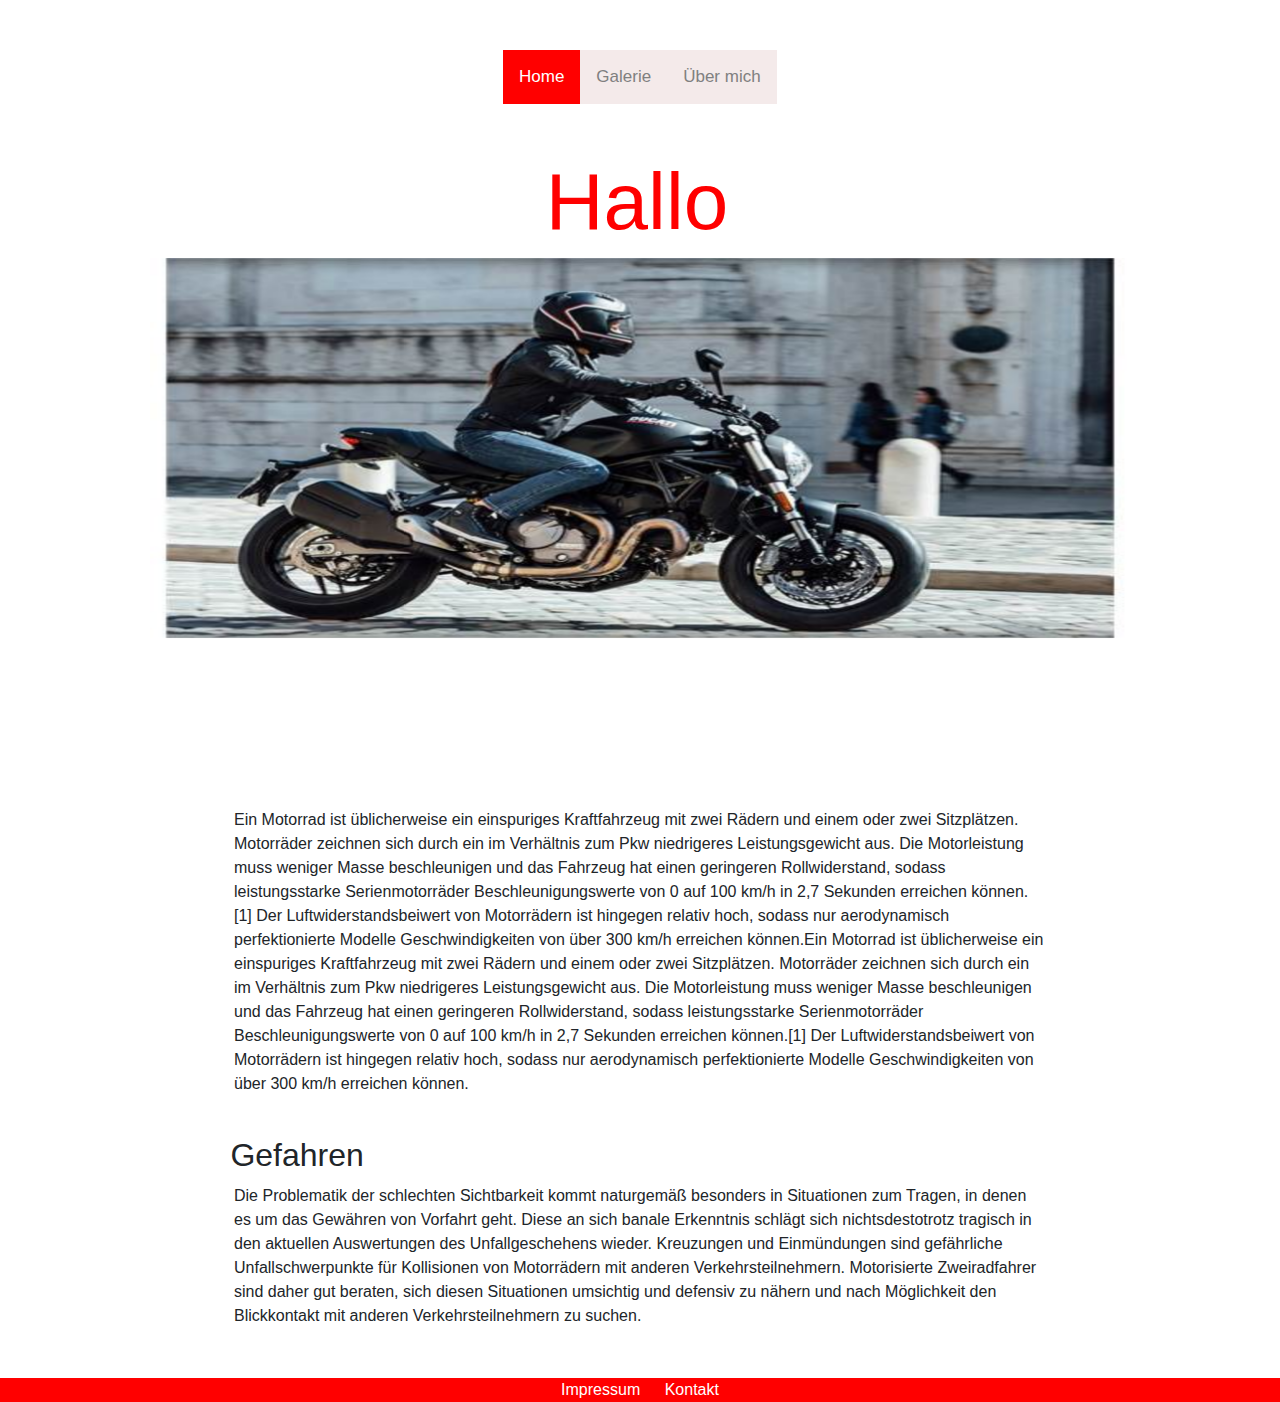
<file: index.html>
<!DOCTYPE html>
<html lang="en">

<head>
  <meta charset="utf-8">
  <meta name="viewport" content="width=device-width, initial-scale=1, shrink-to-fit=no">
  <meta http-equiv="x-ua-compatible" content="ie=edge">
  <title>Motorradwebsite Silvan</title>
  <!-- Font Awesome -->
  <link rel="stylesheet" href="https://use.fontawesome.com/releases/v5.8.1/css/all.css">
  <!-- Bootstrap core CSS -->
  <link href="css/bootstrap.min.css" rel="stylesheet">
  <!-- Material Design Bootstrap -->
  <link href="css/mdb.min.css" rel="stylesheet">
  <!-- Your custom styles (optional) -->
  <link href="css/style.css" rel="stylesheet">
</head>

<body id=body>
  <div id=wrapper>


      <div id="topnav">
      <a id="active" href="index.html">Home</a>
      <a href="galerie.html">Galerie</a>
      <a href="ueber-mich.html">Über mich</a>
    </div>

  <!-- Start your project here-->
  <div>
    <div class="flex-center flex-column">

      <h1>
  <a href="" class="typewrite" id="title1" data-period="2000" data-type='[ "Hallo.", "Das ist meine Motorradwebsite." ]'>
    <span class="wrap"></span>
  </a>
<script>  var TxtType = function(el, toRotate, period) {
        this.toRotate = toRotate;
        this.el = el;
        this.loopNum = 0;
        this.period = parseInt(period, 10) || 2000;
        this.txt = '';
        this.tick();
        this.isDeleting = false;
    };

    TxtType.prototype.tick = function() {
        var i = this.loopNum % this.toRotate.length;
        var fullTxt = this.toRotate[i];

        if (this.isDeleting) {
        this.txt = fullTxt.substring(0, this.txt.length - 1);
        } else {
        this.txt = fullTxt.substring(0, this.txt.length + 1);
        }

        this.el.innerHTML = '<span class="wrap">'+this.txt+'</span>';

        var that = this;
        var delta = 200 - Math.random() * 100;

        if (this.isDeleting) { delta /= 2; }

        if (!this.isDeleting && this.txt === fullTxt) {
        delta = this.period;
        this.isDeleting = true;
        } else if (this.isDeleting && this.txt === '') {
        this.isDeleting = false;
        this.loopNum++;
        delta = 500;
        }

        setTimeout(function() {
        that.tick();
        }, delta);
    };

    window.onload = function() {
        var elements = document.getElementsByClassName('typewrite');
        for (var i=0; i<elements.length; i++) {
            var toRotate = elements[i].getAttribute('data-type');
            var period = elements[i].getAttribute('data-period');
            if (toRotate) {
              new TxtType(elements[i], JSON.parse(toRotate), period);
            }
        }
        // INJECT CSS
        var css = document.createElement("style");
        css.type = "text/css";
        css.innerHTML = ".typewrite > .wrap { border-right: 0.08em solid #fff}";
        document.body.appendChild(css);
    };

</script>

</h1>

    </div>
  </div>
  <!-- /Start your project here-->

  <!-- SCRIPTS -->
  <!-- JQuery -->
  <script type="text/javascript" src="js/jquery-3.3.1.min.js"></script>
  <!-- Bootstrap tooltips -->
  <script type="text/javascript" src="js/popper.min.js"></script>
  <!-- Bootstrap core JavaScript -->
  <script type="text/javascript" src="js/bootstrap.min.js"></script>
  <!-- MDB core JavaScript -->
  <script type="text/javascript" src="js/mdb.min.js"></script>

  <body id=body>

      <!-- #region Jssor Slider Begin -->
      <!-- Generator: Jssor Slider Maker -->
      <!-- Source: https://www.jssor.com -->
      <script src="js/jquery-1.11.3.min.js" type="text/javascript"></script>
      <script src="js/jssor.slider-27.5.0.min.js" type="text/javascript"></script>
      <script type="text/javascript">
          jQuery(document).ready(function ($) {

              var jssor_1_SlideoTransitions = [
                [{b:0,d:600,y:-290,e:{y:27}}],
                [{b:0,d:1000,y:185},{b:1000,d:500,o:-1},{b:1500,d:500,o:1},{b:2000,d:1500,r:360},{b:3500,d:1000,rX:30},{b:4500,d:500,rX:-30},{b:5000,d:1000,rY:30},{b:6000,d:500,rY:-30},{b:6500,d:500,sX:1},{b:7000,d:500,sX:-1},{b:7500,d:500,sY:1},{b:8000,d:500,sY:-1},{b:8500,d:500,kX:30},{b:9000,d:500,kX:-30},{b:9500,d:500,kY:30},{b:10000,d:500,kY:-30},{b:10500,d:500,c:{x:125.00,t:-125.00}},{b:11000,d:500,c:{x:-125.00,t:125.00}}],
                [{b:0,d:600,x:535,e:{x:27}}],
                [{b:-1,d:1,o:-1},{b:0,d:600,o:1,e:{o:5}}],
                [{b:-1,d:1,c:{x:250.0,t:-250.0}},{b:0,d:800,c:{x:-250.0,t:250.0},e:{c:{x:7,t:7}}}],
                [{b:-1,d:1,o:-1},{b:0,d:600,x:-570,o:1,e:{x:6}}],
                [{b:-1,d:1,o:-1,r:-180},{b:0,d:800,o:1,r:180,e:{r:7}}],
                [{b:0,d:1000,y:80,e:{y:24}},{b:1000,d:1100,x:570,y:170,o:-1,r:30,sX:9,sY:9,e:{x:2,y:6,r:1,sX:5,sY:5}}],
                [{b:2000,d:600,rY:30}],
                [{b:0,d:500,x:-105},{b:500,d:500,x:230},{b:1000,d:500,y:-120},{b:1500,d:500,x:-70,y:120},{b:2600,d:500,y:-80},{b:3100,d:900,y:160,e:{y:24}}],
                [{b:0,d:1000,o:-0.4,rX:2,rY:1},{b:1000,d:1000,rY:1},{b:2000,d:1000,rX:-1},{b:3000,d:1000,rY:-1},{b:4000,d:1000,o:0.4,rX:-1,rY:-1}]
              ];

              var jssor_1_options = {
                $AutoPlay: 1,
                $Idle: 2000,
                $CaptionSliderOptions: {
                  $Class: $JssorCaptionSlideo$,
                  $Transitions: jssor_1_SlideoTransitions,
                  $Breaks: [
                    [{d:2000,b:1000}]
                  ]
                },
                $ArrowNavigatorOptions: {
                  $Class: $JssorArrowNavigator$
                },
                $BulletNavigatorOptions: {
                  $Class: $JssorBulletNavigator$
                }
              };

              var jssor_1_slider = new $JssorSlider$("jssor_1", jssor_1_options);

              /*#region responsive code begin*/

              var MAX_WIDTH = 980;

              function ScaleSlider() {
                  var containerElement = jssor_1_slider.$Elmt.parentNode;
                  var containerWidth = containerElement.clientWidth;

                  if (containerWidth) {

                      var expectedWidth = Math.min(MAX_WIDTH || containerWidth, containerWidth);

                      jssor_1_slider.$ScaleWidth(expectedWidth);
                  }
                  else {
                      window.setTimeout(ScaleSlider, 30);
                  }
              }

              ScaleSlider();

              $(window).bind("load", ScaleSlider);
              $(window).bind("resize", ScaleSlider);
              $(window).bind("orientationchange", ScaleSlider);
              /*#endregion responsive code end*/
          });
      </script>
      <link href="//fonts.googleapis.com/css?family=Oswald:200,300,regular,500,600,700&subset=latin-ext,vietnamese,latin,cyrillic" rel="stylesheet" type="text/css" />

      <div id="jssor_1">
          <!-- Loading Screen -->
          <div data-u="loading" id="loading">
              <img id="img1" src="img/spin.svg" />
          </div>
          <div data-u="slides" id="bild1">
              <div data-p="170">
                  <img data-u="image" src="img/001.jpg" />
                  <div data-t="0" id="bild1"></div>
              </div>
              <div data-p="170">
                  <img data-u="image" src="img/002.jpg" />
                  <div data-t="1" id="bild1"></div>
              </div>
              <div data-p="170">
                  <img data-u="image" src="img/003.jpg" />
                  <div data-t="2" id="bild1"></div>
              </div>
              <div data-p="170">
                  <img data-u="image" src="img/004.jpg" />
                  <div data-t="3" id="bild1"></div>
              </div>
              <div data-p="170">
                  <img datssa-u="image" src="img/005.jpg" />
                  <div data-t="4" id="bild1"></div>
              </div>
              <div data-p="170">
                  <img data-u="image" src="img/006.jpg" />
                  <div data-t="5" id="bild1"></div>
              </div>
              <div data-p="170">
                  <img data-u="image" src="img/007.jpg" />
                  <div data-t="6" id="bild1"></div>
              </div>
              <div data-b="0" data-p="170">
                  <img data-u="image" src="img/008.jpg" />
                  <div data-t="7" id="bild1"></div>
              </div>
              <div data-p="170">
                  <img data-u="image" src="img/009.jpg" />
                  <div data-t="8" data-ts="preserve-3d">
                      <div data-t="9" id="bild1"></div>
                  </div>
              </div>
              <div data-p="170">
                  <img data-u="image" src="img/010.jpg" />
              </div>
          </div>
      </div>
      <p id="lauftext"> Ein Motorrad ist üblicherweise ein einspuriges Kraftfahrzeug mit zwei Rädern und einem oder zwei Sitzplätzen. Motorräder zeichnen sich durch ein im Verhältnis zum Pkw niedrigeres Leistungsgewicht aus. Die Motorleistung muss weniger Masse beschleunigen und das Fahrzeug hat einen geringeren Rollwiderstand, sodass leistungsstarke Serienmotorräder Beschleunigungswerte von 0 auf 100 km/h in 2,7 Sekunden erreichen können.[1] Der Luftwiderstandsbeiwert von Motorrädern ist hingegen relativ hoch, sodass nur aerodynamisch perfektionierte Modelle Geschwindigkeiten von über 300 km/h erreichen können.Ein Motorrad ist üblicherweise ein einspuriges Kraftfahrzeug mit zwei Rädern und einem oder zwei Sitzplätzen. Motorräder zeichnen sich durch ein im Verhältnis zum Pkw niedrigeres Leistungsgewicht aus. Die Motorleistung muss weniger Masse beschleunigen und das Fahrzeug hat einen geringeren Rollwiderstand, sodass leistungsstarke Serienmotorräder Beschleunigungswerte von 0 auf 100 km/h in 2,7 Sekunden erreichen können.[1] Der Luftwiderstandsbeiwert von Motorrädern ist hingegen relativ hoch, sodass nur aerodynamisch perfektionierte Modelle Geschwindigkeiten von über 300 km/h erreichen können.
      </p>
      <h2 id=untertitel>
        Gefahren
      </h2>
      <p id="lauftext"> Die Problematik der schlechten Sichtbarkeit kommt naturgemäß besonders in Situationen zum Tragen, in denen es um das Gewähren von Vorfahrt geht. Diese an sich banale Erkenntnis schlägt sich nichtsdestotrotz tragisch in den aktuellen Auswertungen des Unfallgeschehens wieder. Kreuzungen und Einmündungen sind gefährliche Unfallschwerpunkte für Kollisionen von Motorrädern mit anderen Verkehrsteilnehmern. Motorisierte Zweiradfahrer sind daher gut beraten, sich diesen Situationen umsichtig und defensiv zu nähern und nach Möglichkeit den Blickkontakt mit anderen Verkehrsteilnehmern zu suchen.
      </p>
</div>
    <footer id=footer>
          <a href="impressum.html" id="impressum">Impressum</a>
            <!-- Default button -->

            <a href="kontakt.html" id="kontakt">Kontakt</a>
    </footer>
</body>
</html>
</file>
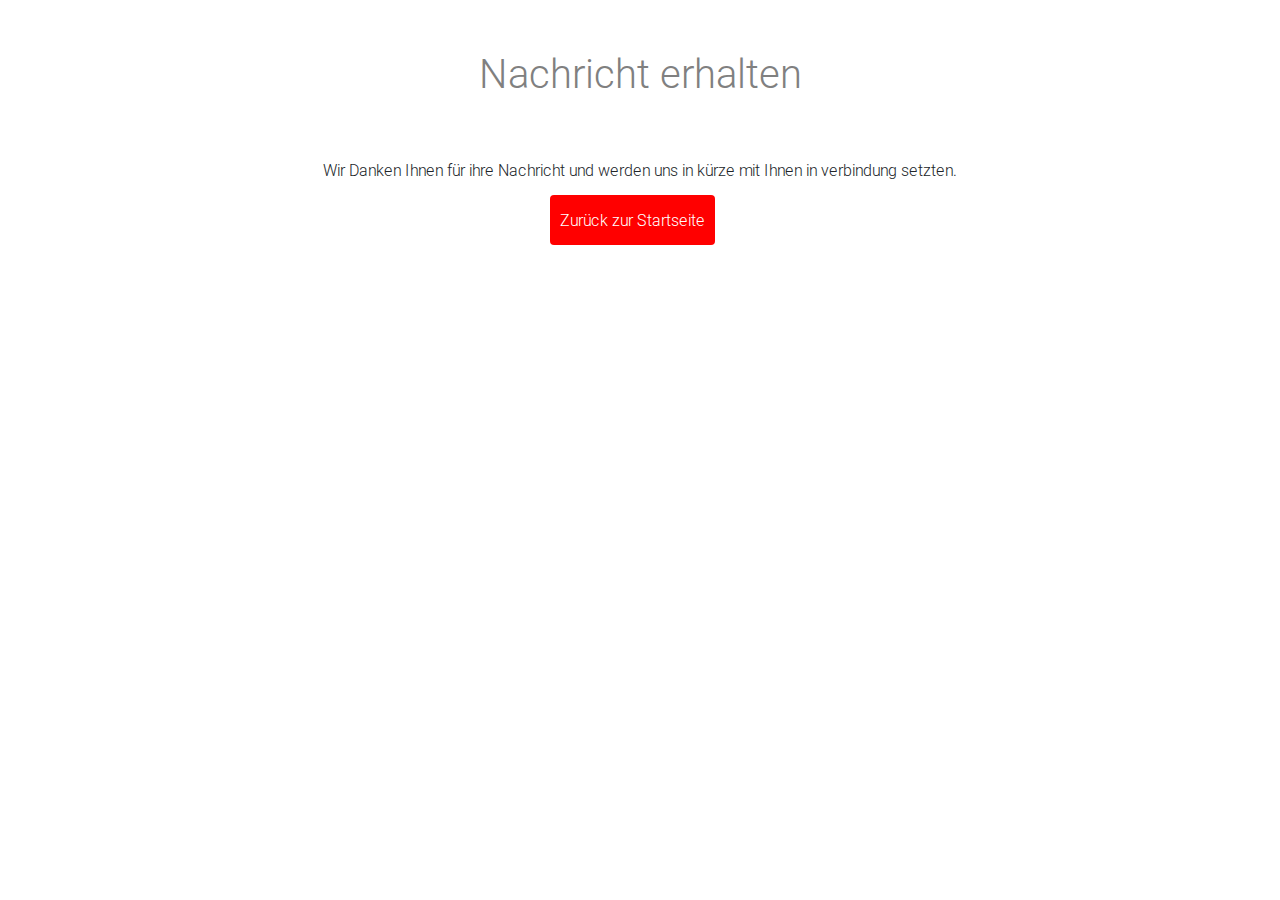
<file: dankesseite.html>
<!DOCTYPE html>
<html lang="en">

<head>
  <meta charset="utf-8">
  <meta name="viewport" content="width=device-width, initial-scale=1, shrink-to-fit=no">
  <meta http-equiv="x-ua-compatible" content="ie=edge">
  <title>Material Design Bootstrap</title>
  <!-- Font Awesome -->
  <link rel="stylesheet" href="https://use.fontawesome.com/releases/v5.8.1/css/all.css">
  <!-- Bootstrap core CSS -->
  <link href="css/bootstrap.min.css" rel="stylesheet">
  <!-- Material Design Bootstrap -->
  <link href="css/mdb.min.css" rel="stylesheet">
  <!-- Your custom styles (optional) -->
  <link href="css/style.css" rel="stylesheet">
</head>
<body>
<h1 id="title2">
  Nachricht erhalten
</h1>

<p id="lauftext2">
  Wir Danken Ihnen für ihre Nachricht und werden uns in kürze mit Ihnen in verbindung setzten.
</p>

<a href="index.html" id="button-danke" role="button" aria-pressed="true">Zurück zur Startseite</a>

</body>
</file>
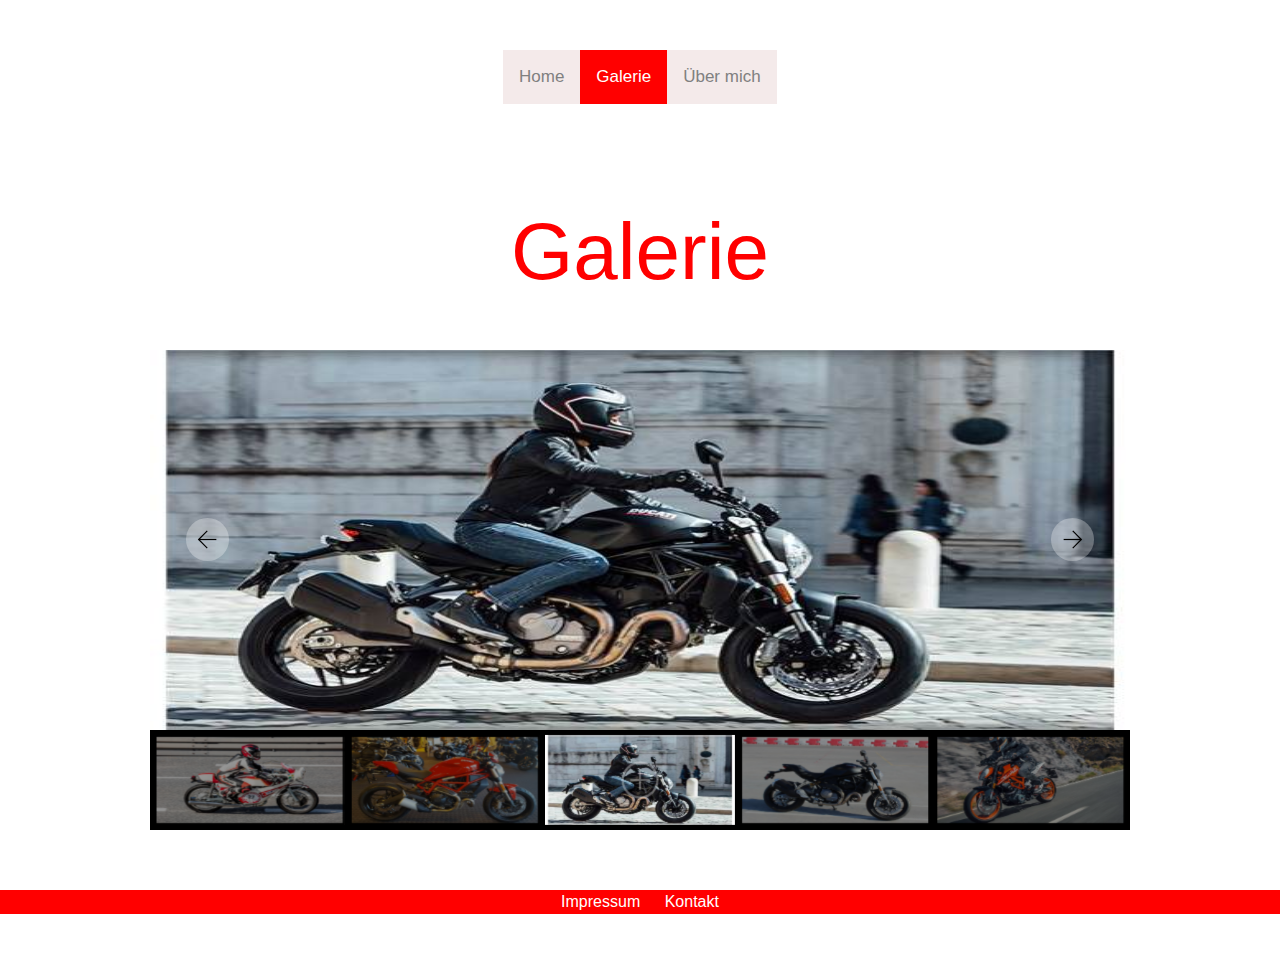
<file: galerie.html>
<!DOCTYPE html>
<html lang="en">

<head>
  <meta charset="utf-8">
  <meta name="viewport" content="width=device-width, initial-scale=1, shrink-to-fit=no">
  <meta http-equiv="x-ua-compatible" content="ie=edge">
  <title>Material Design Bootstrap</title>
  <!-- Font Awesome -->
  <link rel="stylesheet" href="https://use.fontawesome.com/releases/v5.8.1/css/all.css">
  <!-- Bootstrap core CSS -->
  <link href="css/bootstrap.min.css" rel="stylesheet">
  <!-- Material Design Bootstrap -->
  <link href="css/mdb.min.css" rel="stylesheet">
  <!-- Your custom styles (optional) -->
  <link href="css/style.css" rel="stylesheet">
</head>

<body id=body>
  <div id=wrapper>
      <div id="topnav">
      <a href="index.html">Home</a>
      <a id="active" href="#galerie">Galerie</a>
      <a href="ueber-mich.html">Über mich</a>
    </div>

    <div>
      <div class="flex-center flex-column">

        <h1 id="title1">
          Galerie
        </h1>

      </div>
    </div>

      <!-- SCRIPTS -->
      <!-- JQuery -->
      <script type="text/javascript" src="js/jquery-3.3.1.min.js"></script>
      <!-- Bootstrap tooltips -->
      <script type="text/javascript" src="js/popper.min.js"></script>
      <!-- Bootstrap core JavaScript -->
      <script type="text/javascript" src="js/bootstrap.min.js"></script>
      <!-- MDB core JavaScript -->
      <script type="text/javascript" src="js/mdb.min.js"></script>

      <script src="js/jquery-1.11.3.min.js" type="text/javascript"></script>
      <script src="js/jssor.slider-27.5.0.min.js" type="text/javascript"></script>
      <script type="text/javascript">
      <body style="padding:0px; margin:0px; background-color:#fff;font-family:arial,helvetica,sans-serif,verdana,'Open Sans'">

          <!-- #region Jssor Slider Begin -->
          <!-- Generator: Jssor Slider Maker -->
          <!-- Source: https://www.jssor.com -->
          <script src="js/jquery-1.11.3.min.js" type="text/javascript"></script>
          <script src="js/jssor.slider-27.5.0.min.js" type="text/javascript"></script>
          <script type="text/javascript">
              jQuery(document).ready(function ($) {

                  var jssor_1_SlideshowTransitions = [
                    {$Duration:800,x:0.3,$During:{$Left:[0.3,0.7]},$Easing:{$Left:$Jease$.$InCubic,$Opacity:$Jease$.$Linear},$Opacity:2},
                    {$Duration:800,x:-0.3,$SlideOut:true,$Easing:{$Left:$Jease$.$InCubic,$Opacity:$Jease$.$Linear},$Opacity:2},
                    {$Duration:800,x:-0.3,$During:{$Left:[0.3,0.7]},$Easing:{$Left:$Jease$.$InCubic,$Opacity:$Jease$.$Linear},$Opacity:2},
                    {$Duration:800,x:0.3,$SlideOut:true,$Easing:{$Left:$Jease$.$InCubic,$Opacity:$Jease$.$Linear},$Opacity:2},
                    {$Duration:800,y:0.3,$During:{$Top:[0.3,0.7]},$Easing:{$Top:$Jease$.$InCubic,$Opacity:$Jease$.$Linear},$Opacity:2},
                    {$Duration:800,y:-0.3,$SlideOut:true,$Easing:{$Top:$Jease$.$InCubic,$Opacity:$Jease$.$Linear},$Opacity:2},
                    {$Duration:800,y:-0.3,$During:{$Top:[0.3,0.7]},$Easing:{$Top:$Jease$.$InCubic,$Opacity:$Jease$.$Linear},$Opacity:2},
                    {$Duration:800,y:0.3,$SlideOut:true,$Easing:{$Top:$Jease$.$InCubic,$Opacity:$Jease$.$Linear},$Opacity:2},
                    {$Duration:800,x:0.3,$Cols:2,$During:{$Left:[0.3,0.7]},$ChessMode:{$Column:3},$Easing:{$Left:$Jease$.$InCubic,$Opacity:$Jease$.$Linear},$Opacity:2},
                    {$Duration:800,x:0.3,$Cols:2,$SlideOut:true,$ChessMode:{$Column:3},$Easing:{$Left:$Jease$.$InCubic,$Opacity:$Jease$.$Linear},$Opacity:2},
                    {$Duration:800,y:0.3,$Rows:2,$During:{$Top:[0.3,0.7]},$ChessMode:{$Row:12},$Easing:{$Top:$Jease$.$InCubic,$Opacity:$Jease$.$Linear},$Opacity:2},
                    {$Duration:800,y:0.3,$Rows:2,$SlideOut:true,$ChessMode:{$Row:12},$Easing:{$Top:$Jease$.$InCubic,$Opacity:$Jease$.$Linear},$Opacity:2},
                    {$Duration:800,y:0.3,$Cols:2,$During:{$Top:[0.3,0.7]},$ChessMode:{$Column:12},$Easing:{$Top:$Jease$.$InCubic,$Opacity:$Jease$.$Linear},$Opacity:2},
                    {$Duration:800,y:-0.3,$Cols:2,$SlideOut:true,$ChessMode:{$Column:12},$Easing:{$Top:$Jease$.$InCubic,$Opacity:$Jease$.$Linear},$Opacity:2},
                    {$Duration:800,x:0.3,$Rows:2,$During:{$Left:[0.3,0.7]},$ChessMode:{$Row:3},$Easing:{$Left:$Jease$.$InCubic,$Opacity:$Jease$.$Linear},$Opacity:2},
                    {$Duration:800,x:-0.3,$Rows:2,$SlideOut:true,$ChessMode:{$Row:3},$Easing:{$Left:$Jease$.$InCubic,$Opacity:$Jease$.$Linear},$Opacity:2},
                    {$Duration:800,x:0.3,y:0.3,$Cols:2,$Rows:2,$During:{$Left:[0.3,0.7],$Top:[0.3,0.7]},$ChessMode:{$Column:3,$Row:12},$Easing:{$Left:$Jease$.$InCubic,$Top:$Jease$.$InCubic,$Opacity:$Jease$.$Linear},$Opacity:2},
                    {$Duration:800,x:0.3,y:0.3,$Cols:2,$Rows:2,$During:{$Left:[0.3,0.7],$Top:[0.3,0.7]},$SlideOut:true,$ChessMode:{$Column:3,$Row:12},$Easing:{$Left:$Jease$.$InCubic,$Top:$Jease$.$InCubic,$Opacity:$Jease$.$Linear},$Opacity:2},
                    {$Duration:800,$Delay:20,$Clip:3,$Assembly:260,$Easing:{$Clip:$Jease$.$InCubic,$Opacity:$Jease$.$Linear},$Opacity:2},
                    {$Duration:800,$Delay:20,$Clip:3,$SlideOut:true,$Assembly:260,$Easing:{$Clip:$Jease$.$OutCubic,$Opacity:$Jease$.$Linear},$Opacity:2},
                    {$Duration:800,$Delay:20,$Clip:12,$Assembly:260,$Easing:{$Clip:$Jease$.$InCubic,$Opacity:$Jease$.$Linear},$Opacity:2},
                    {$Duration:800,$Delay:20,$Clip:12,$SlideOut:true,$Assembly:260,$Easing:{$Clip:$Jease$.$OutCubic,$Opacity:$Jease$.$Linear},$Opacity:2}
                  ];

                  var jssor_1_options = {
                    $AutoPlay: 1,
                    $SlideshowOptions: {
                      $Class: $JssorSlideshowRunner$,
                      $Transitions: jssor_1_SlideshowTransitions,
                      $TransitionsOrder: 1
                    },
                    $ArrowNavigatorOptions: {
                      $Class: $JssorArrowNavigator$
                    },
                    $ThumbnailNavigatorOptions: {
                      $Class: $JssorThumbnailNavigator$,
                      $SpacingX: 5,
                      $SpacingY: 5
                    }
                  };

                  var jssor_1_slider = new $JssorSlider$("jssor_1", jssor_1_options);

                  /*#region responsive code begin*/

                  var MAX_WIDTH = 980;

                  function ScaleSlider() {
                      var containerElement = jssor_1_slider.$Elmt.parentNode;
                      var containerWidth = containerElement.clientWidth;

                      if (containerWidth) {

                          var expectedWidth = Math.min(MAX_WIDTH || containerWidth, containerWidth);

                          jssor_1_slider.$ScaleWidth(expectedWidth);
                      }
                      else {
                          window.setTimeout(ScaleSlider, 30);
                      }
                  }

                  ScaleSlider();

                  $(window).bind("load", ScaleSlider);
                  $(window).bind("resize", ScaleSlider);
                  $(window).bind("orientationchange", ScaleSlider);
                  /*#endregion responsive code end*/
              });
          </script>
          <style>
              /*jssor slider loading skin spin css*/
              .jssorl-009-spin img {
                  animation-name: jssorl-009-spin;
                  animation-duration: 1.6s;
                  animation-iteration-count: infinite;
                  animation-timing-function: linear;
              }

              @keyframes jssorl-009-spin {
                  from { transform: rotate(0deg); }
                  to { transform: rotate(360deg); }
              }

              /*jssor slider arrow skin 106 css*/
              .jssora106 {display:block;position:absolute;cursor:pointer;}
              .jssora106 .c {fill:#fff;opacity:.3;}
              .jssora106 .a {fill:none;stroke:#000;stroke-width:350;stroke-miterlimit:10;}
              .jssora106:hover .c {opacity:.5;}
              .jssora106:hover .a {opacity:.8;}
              .jssora106.jssora106dn .c {opacity:.2;}
              .jssora106.jssora106dn .a {opacity:1;}
              .jssora106.jssora106ds {opacity:.3;pointer-events:none;}

              /*jssor slider thumbnail skin 101 css*/
              .jssort101 .p {position: absolute;top:0;left:0;box-sizing:border-box;background:#000;}
              .jssort101 .p .cv {position:relative;top:0;left:0;width:100%;height:100%;border:2px solid #000;box-sizing:border-box;z-index:1;}
              .jssort101 .a {fill:none;stroke:#fff;stroke-width:400;stroke-miterlimit:10;visibility:hidden;}
              .jssort101 .p:hover .cv, .jssort101 .p.pdn .cv {border:none;border-color:transparent;}
              .jssort101 .p:hover{padding:2px;}
              .jssort101 .p:hover .cv {background-color:rgba(0,0,0,6);opacity:.35;}
              .jssort101 .p:hover.pdn{padding:0;}
              .jssort101 .p:hover.pdn .cv {border:2px solid #fff;background:none;opacity:.35;}
              .jssort101 .pav .cv {border-color:#fff;opacity:.35;}
              .jssort101 .pav .a, .jssort101 .p:hover .a {visibility:visible;}
              .jssort101 .t {position:absolute;top:0;left:0;width:100%;height:100%;border:none;opacity:.6;}
              .jssort101 .pav .t, .jssort101 .p:hover .t{opacity:1;}
          </style>
          <div id="jssor_1">
              <!-- Loading Screen -->
              <div data-u="loading" class="jssorl-009-spin" style="position:absolute;top:0px;left:0px;width:100%;height:100%;text-align:center;background-color:rgba(0,0,0,0.7);">
                  <img style="margin-top:-19px;position:relative;top:50%;width:38px;height:38px;" src="img/spin.svg" />
              </div>
              <div data-u="slides" style="cursor:default;position:relative;top:0px;left:0px;width:980px;height:380px;overflow:hidden;">
                  <div>
                      <img data-u="image" src="img/001.jpg" />
                      <img data-u="thumb" src="img/001.jpg" />
                  </div>
                  <div>
                      <img data-u="image" src="img/002.jpg" />
                      <img data-u="thumb" src="img/002.jpg" />
                  </div>
                  <div>
                      <img data-u="image" src="img/003.jpg" />
                      <img data-u="thumb" src="img/003.jpg" />
                  </div>
                  <div>
                      <img data-u="image" src="img/004.jpg" />
                      <img data-u="thumb" src="img/004.jpg" />
                  </div>
                  <div>
                      <img data-u="image" src="img/005.jpg" />
                      <img data-u="thumb" src="img/005.jpg" />
                  </div>
                  <div>
                      <img data-u="image" src="img/006.jpg" />
                      <img data-u="thumb" src="img/006.jpg" />
                  </div>
                  <div>
                      <img data-u="image" src="img/007.jpg" />
                      <img data-u="thumb" src="img/007.jpg" />
                  </div>
                  <div>
                      <img data-u="image" src="img/008.jpg" />
                      <img data-u="thumb" src="img/008.jpg" />
                  </div>
                  <div>
                      <img data-u="image" src="img/009.jpg" />
                      <img data-u="thumb" src="img/009.jpg" />
                  </div>
                  <div>
                      <img data-u="image" src="img/010.jpg" />
                      <img data-u="thumb" src="img/010.jpg" />
                  </div>
              </div>
              <!-- Thumbnail Navigator -->
              <div data-u="thumbnavigator" class="jssort101" style="position:absolute;left:0px;bottom:0px;width:980px;height:100px;background-color:#000;" data-autocenter="1" data-scale-bottom="0.75">
                  <div data-u="slides">
                      <div data-u="prototype" class="p" style="width:190px;height:90px;">
                          <div data-u="thumbnailtemplate" class="t"></div>
                          <svg viewbox="0 0 16000 16000" class="cv">
                              <circle class="a" cx="8000" cy="8000" r="3238.1"></circle>
                              <line class="a" x1="6190.5" y1="8000" x2="9809.5" y2="8000"></line>
                              <line class="a" x1="8000" y1="9809.5" x2="8000" y2="6190.5"></line>
                          </svg>
                      </div>
                  </div>
              </div>
              <!-- Arrow Navigator -->
              <div data-u="arrowleft" class="jssora106" style="width:55px;height:55px;top:162px;left:30px;" data-scale="0.75">
                  <svg viewbox="0 0 16000 16000" style="position:absolute;top:0;left:0;width:100%;height:100%;">
                      <circle class="c" cx="8000" cy="8000" r="6260.9"></circle>
                      <polyline class="a" points="7930.4,5495.7 5426.1,8000 7930.4,10504.3 "></polyline>
                      <line class="a" x1="10573.9" y1="8000" x2="5426.1" y2="8000"></line>
                  </svg>
              </div>
              <div data-u="arrowright" class="jssora106" style="width:55px;height:55px;top:162px;right:30px;" data-scale="0.75">
                  <svg viewbox="0 0 16000 16000" style="position:absolute;top:0;left:0;width:100%;height:100%;">
                      <circle class="c" cx="8000" cy="8000" r="6260.9"></circle>
                      <polyline class="a" points="8069.6,5495.7 10573.9,8000 8069.6,10504.3 "></polyline>
                      <line class="a" x1="5426.1" y1="8000" x2="10573.9" y2="8000"></line>
                  </svg>
              </div>
          </div>

    <footer id=footer>
    <a href="impressum.html" id="impressum">Impressum</a>
      <!-- Default button -->
      <a href="kontakt.html" id="kontakt">Kontakt</a>
    </footer>
</body>
</html>
</file>
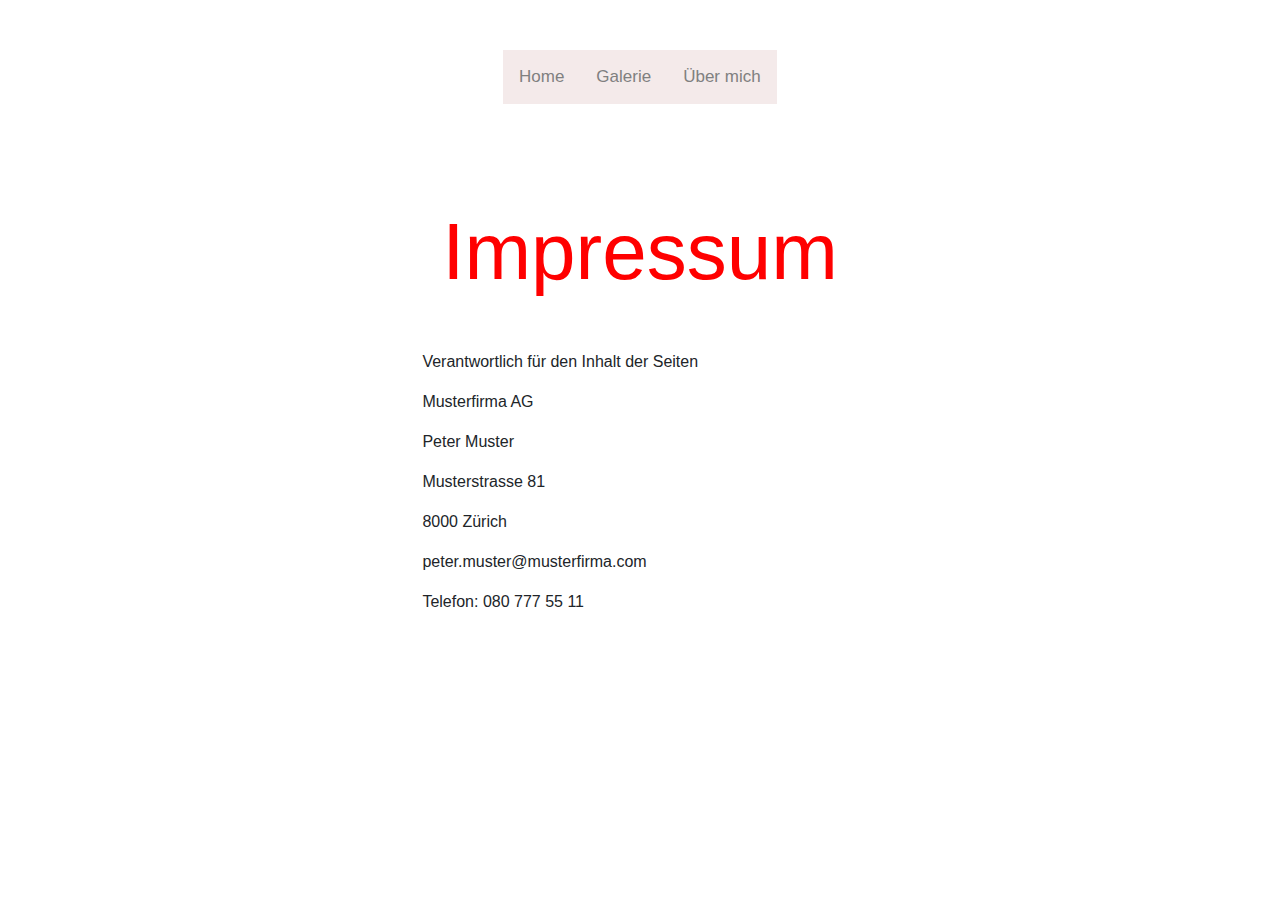
<file: impressum.html>
<!DOCTYPE html>
<html lang="en">

<head>
  <meta charset="utf-8">
  <meta name="viewport" content="width=device-width, initial-scale=1, shrink-to-fit=no">
  <meta http-equiv="x-ua-compatible" content="ie=edge">
  <title>Material Design Bootstrap</title>
  <!-- Font Awesome -->
  <link rel="stylesheet" href="https://use.fontawesome.com/releases/v5.8.1/css/all.css">
  <!-- Bootstrap core CSS -->
  <link href="css/bootstrap.min.css" rel="stylesheet">
  <!-- Material Design Bootstrap -->
  <link href="css/mdb.min.css" rel="stylesheet">
  <!-- Your custom styles (optional) -->
  <link href="css/style.css" rel="stylesheet">
</head>

<body id=body>
  <div id=wrapper>

      <div id="topnav">
      <a href="index.html">Home</a>
      <a href="galerie.html">Galerie</a>
      <a href="ueber-mich.html">Über mich</a>
    </div>

    <div>
      <div class="flex-center flex-column">

        <h1 id="title1">
          Impressum
        </h1>

          <!-- SCRIPTS -->
          <!-- JQuery -->
          <script type="text/javascript" src="js/jquery-3.3.1.min.js"></script>
          <!-- Bootstrap tooltips -->
          <script type="text/javascript" src="js/popper.min.js"></script>
          <!-- Bootstrap core JavaScript -->
          <script type="text/javascript" src="js/bootstrap.min.js"></script>
          <!-- MDB core JavaScript -->
          <script type="text/javascript" src="js/mdb.min.js"></script>

      </div>
    </div>
    <p id="impressum-angaben">
      Verantwortlich für den Inhalt der Seiten
    </p>
    <p id="impressum-angaben">
      Musterfirma AG
    </p>
    <p id="impressum-angaben">
      Peter Muster
    </p>
    <p id="impressum-angaben">
      Musterstrasse 81
    </p>
    <p id="impressum-angaben">
      8000 Zürich
    </p>
    <p id="impressum-angaben">
      peter.muster@musterfirma.com
    </p>
    <p id="impressum-angaben">
      Telefon: 080 777 55 11
    </p>

  </div>
</body>
</html>
</file>
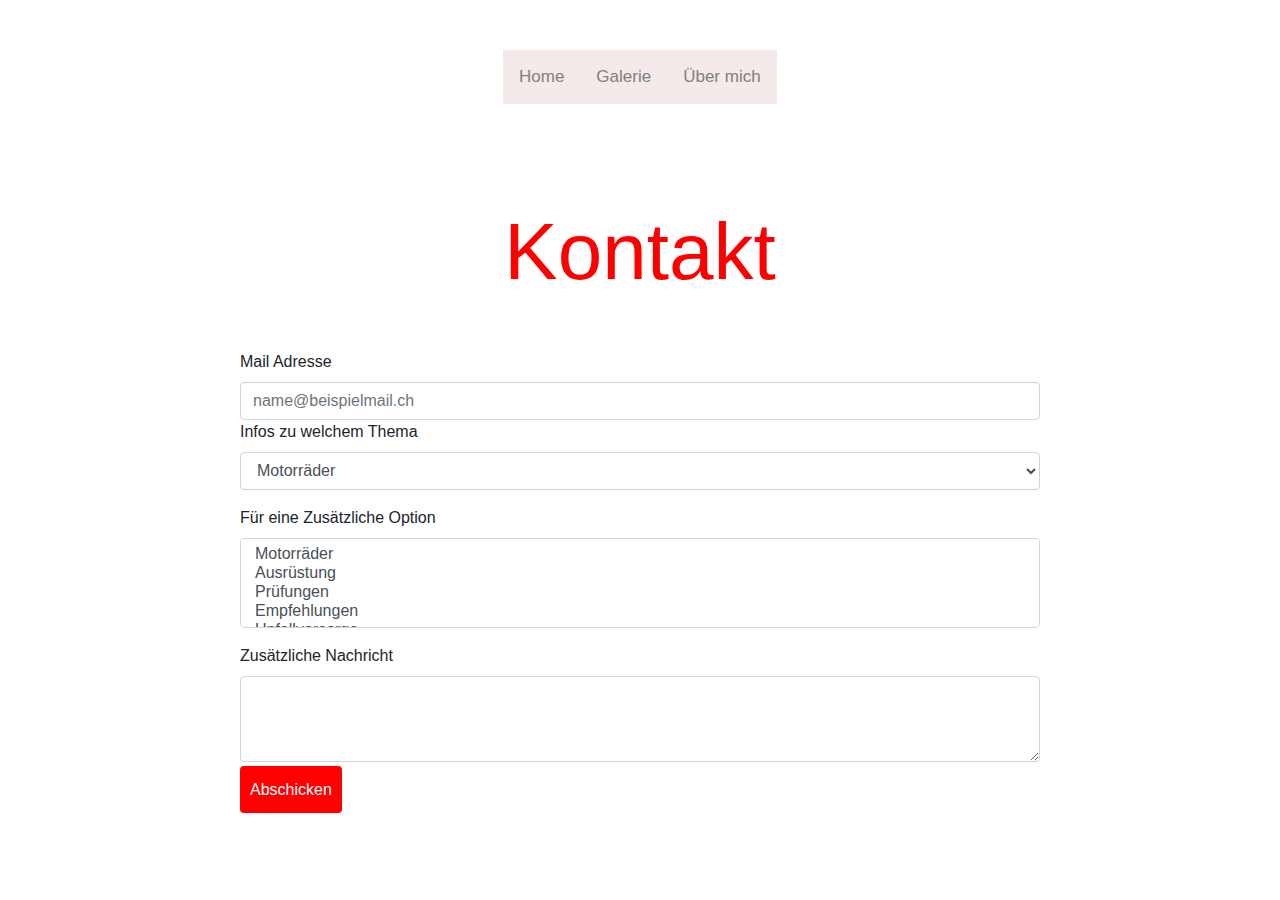
<file: kontakt.html>
<!DOCTYPE html>
<html lang="en">

<head>
  <meta charset="utf-8">
  <meta name="viewport" content="width=device-width, initial-scale=1, shrink-to-fit=no">
  <meta http-equiv="x-ua-compatible" content="ie=edge">
  <title>Material Design Bootstrap</title>
  <!-- Font Awesome -->
  <link rel="stylesheet" href="https://use.fontawesome.com/releases/v5.8.1/css/all.css">
  <!-- Bootstrap core CSS -->
  <link href="css/bootstrap.min.css" rel="stylesheet">
  <!-- Material Design Bootstrap -->
  <link href="css/mdb.min.css" rel="stylesheet">
  <!-- Your custom styles (optional) -->
  <link href="css/style.css" rel="stylesheet">
</head>

<body id=body>
<div id=wrapper>
      <div id="topnav">
      <a href="index.html">Home</a>
      <a href="galerie.html">Galerie</a>
      <a href="ueber-mich.html">Über mich</a>
    </div>

    <div>
      <div class="flex-center flex-column">

        <h1 id="title1">
          Kontakt
        </h1>

          <!-- SCRIPTS -->
          <!-- JQuery -->
          <script type="text/javascript" src="js/jquery-3.3.1.min.js"></script>
          <!-- Bootstrap tooltips -->
          <script type="text/javascript" src="js/popper.min.js"></script>
          <!-- Bootstrap core JavaScript -->
          <script type="text/javascript" src="js/bootstrap.min.js"></script>
          <!-- MDB core JavaScript -->
          <script type="text/javascript" src="js/mdb.min.js"></script>

      </div>
    </div>

              <form id="formular">
                <div>
                  <label for="exampleFormControlInput1">Mail Adresse</label>
                  <input type="email" class="form-control" id="exampleFormControlInput1" placeholder="name@beispielmail.ch">
                </div>
                <div class="form-group">
                  <label for="exampleFormControlSelect1">Infos zu welchem Thema</label>
                  <select class="form-control" id="exampleFormControlSelect1">
                    <option>Motorräder</option>
                    <option>Ausrüstung</option>
                    <option>Prüfungen</option>
                    <option>Empfehlungen</option>
                    <option>Unfallvorsorge</option>
                  </select>
                </div>
                <div class="form-group">
                  <label for="exampleFormControlSelect2">Für eine Zusätzliche Option</label>
                  <select multiple class="form-control" id="exampleFormControlSelect2">
                    <option>Motorräder</option>
                    <option>Ausrüstung</option>
                    <option>Prüfungen</option>
                    <option>Empfehlungen</option>
                    <option>Unfallvorsorge</option>
                  </select>
                </div>
                <div class="form-group">
                  <label for="exampleFormControlTextarea1">Zusätzliche Nachricht</label>
                  <textarea class="form-control" id="exampleFormControlTextarea1" rows="3"></textarea>
                </div>
                <a href="dankesseite.html" id="button-formular" role="button" aria-pressed="true">Abschicken</a>
              </form>
  </div>
</body>
</html>
</file>
<file: css/style.css>
#html, body {
  height: 100%;
  margin: 0;
    }
#wrapper {
  padding-bottom: 2.5rem;
}

#body {
  background-color:#fff;
  font-family:arial,helvetica,sans-serif,verdana,'Open Sans';
  display: flex;
  flex-direction: column;
}

#topnav {
  background-color: #F4EAEA;
  overflow: hidden;
  max-width: 274px;
  position: relative;
  margin-top: 50px;
  margin-left: auto;
  margin-right: auto;
  text-align: center;
  margin-bottom: 50px;
}

#topnav a {
  float: left;
  color: grey;
  padding: 14px 16px;
  text-decoration: none;
  font-size: 17px;
  padding: 14px 16px;
}

#topnav a#hover {
  background-color: #FF0000;
  color: grey;
  text-align: center;
}

#topnav a#active {
  background-color: #FF0000;
  color: white;
  text-align: center;
}

#title1 {
  margin-top: 50px;
  margin-bottom: 50px;
  color: red;
  font-size: 80px;
}

#untertitel {
  margin: auto;
  width: 64%;
  margin-top: 30px;
}

#lauftext{
  margin: auto;
  width: 65%;
  padding: 10px;
}

#bildfluss{
  float: right;
}

#title2 {
  margin-top: 50px;
  margin-bottom: 50px;
  color: grey;
  text-align: center;
}
#lauftext2{
  padding: 10px;
  margin-top: 20px;
  text-align: center;
}

#loading{
position:absolute;
top:0px;
left:0px;
width:100%;
height:100%;
text-align:center;
background-color:rgba(0,0,0,0.7);
}

#jssor_1 {
  position:relative;
  margin:0 auto;
  top:0px;
  left:0px;
  width:980px;
  height:480px;
  overflow:hidden;
  visibility:hidden;
  margin-bottom: 60px;
}

#img1 {
  margin-top:-19px;
  position:relative;
  top:50%;
  width:38px;
  height:38px;
}

#bild1 {
  cursor:default;
  position:relative;
  top:0px;
  left:0px;
  width:980px;
  height:380px;
  overflow:hidden;
}

#navigator {
  position:absolute;
  bottom:12px;
  right:12px;
}
#navigation-points {
  width:16px;
  height:16px;
}

#arrowleft {
  width:55px;
  height:55px;
  top:0px;
  left:25px;
  float: left;
  position: absolute;
}

#arrowright {
  width:55px;
  height:55px;
  top:0px;
  right:25px;
  float: left;
  position: absolute;
}

#footer {
  width: 100%;
  background-color: red;
  color: white;
  text-align: center;
  flex-shrink: 0;
}

#impressum {
  color: white;
  text-decoration: none;
}

#kontakt {
  color: white;
  text-decoration: none;
  margin-left: 20px;
}

#impressum-angaben {
  margin-left: 33%;
}

#formular {
  max-width: 800px;
  margin-left: auto;
  margin-right: auto;
}

#button-formular {
background-color: red;
color: white;
padding: 15px 10px;
border-radius: 4px;
}

#button-danke {
background-color: red;
color: white;
padding: 15px 10px;
border-radius: 4px;
margin-left: 43%;
}
</file>
